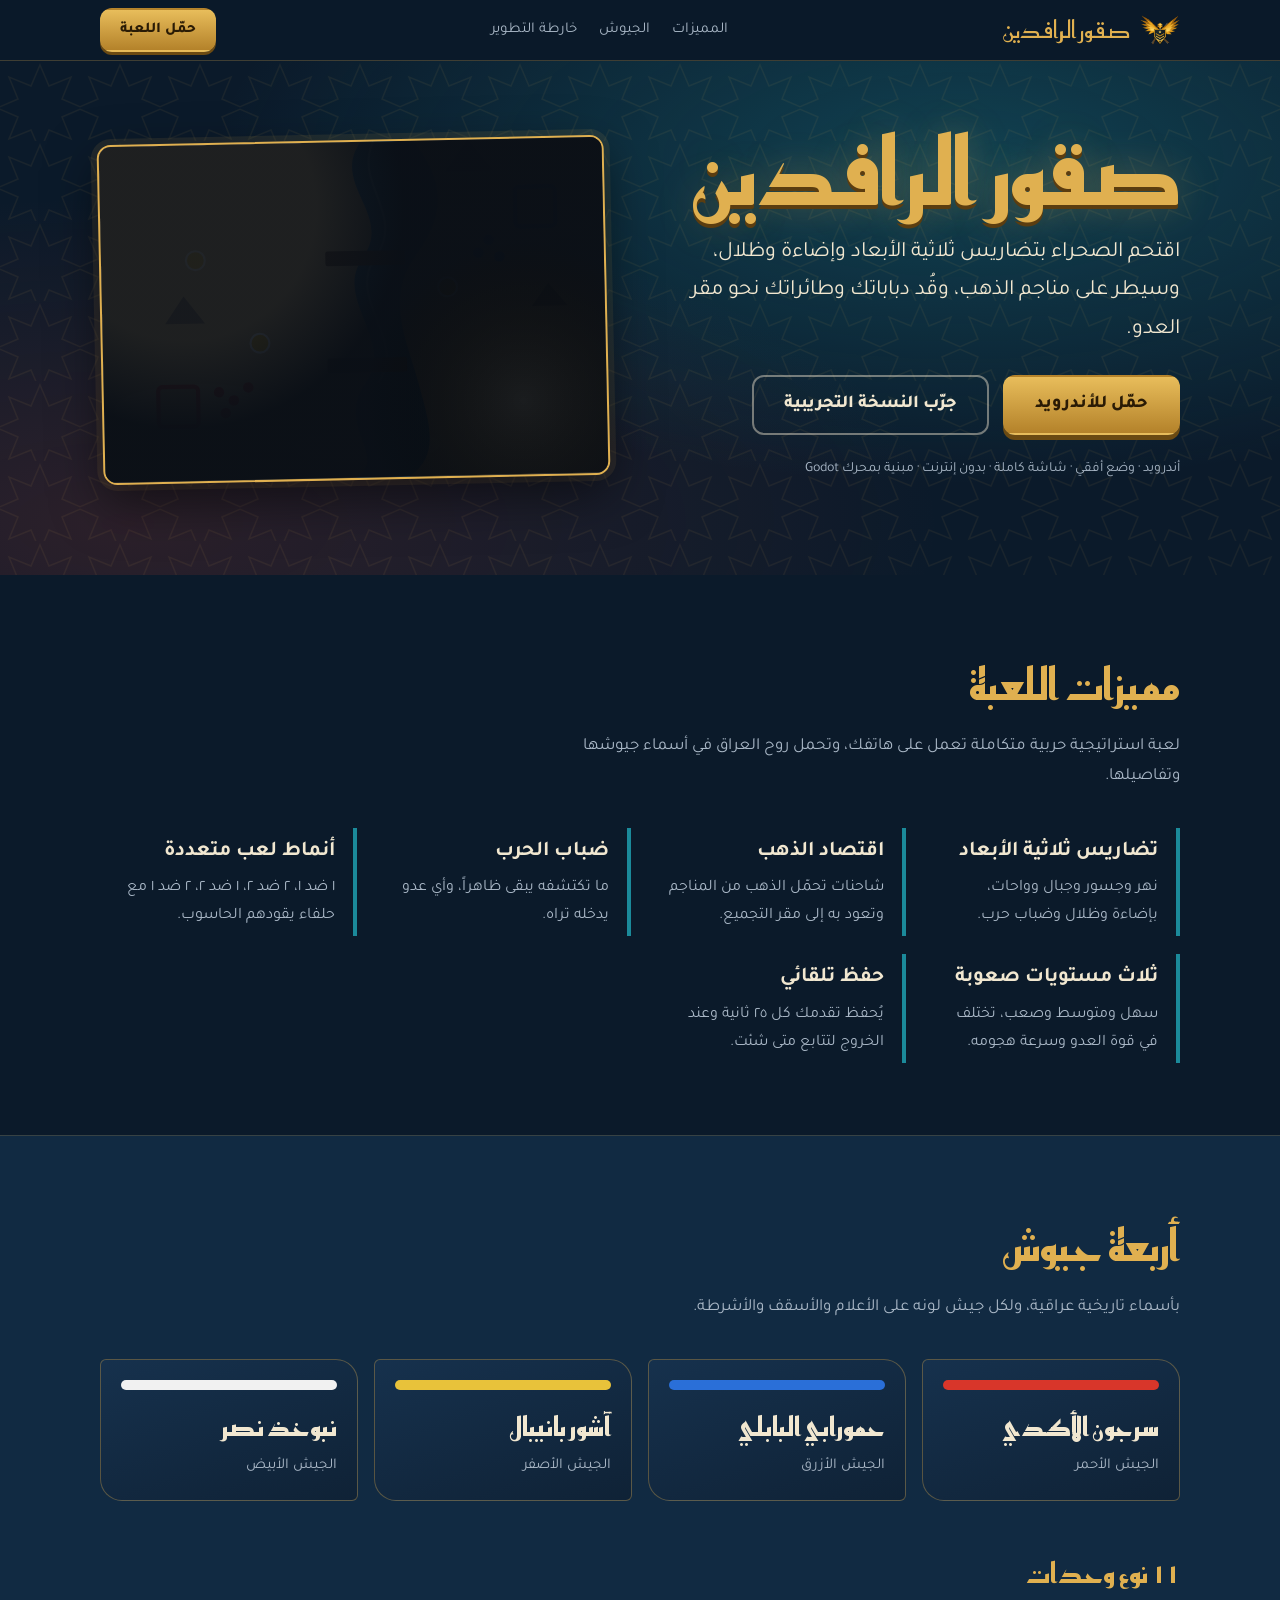
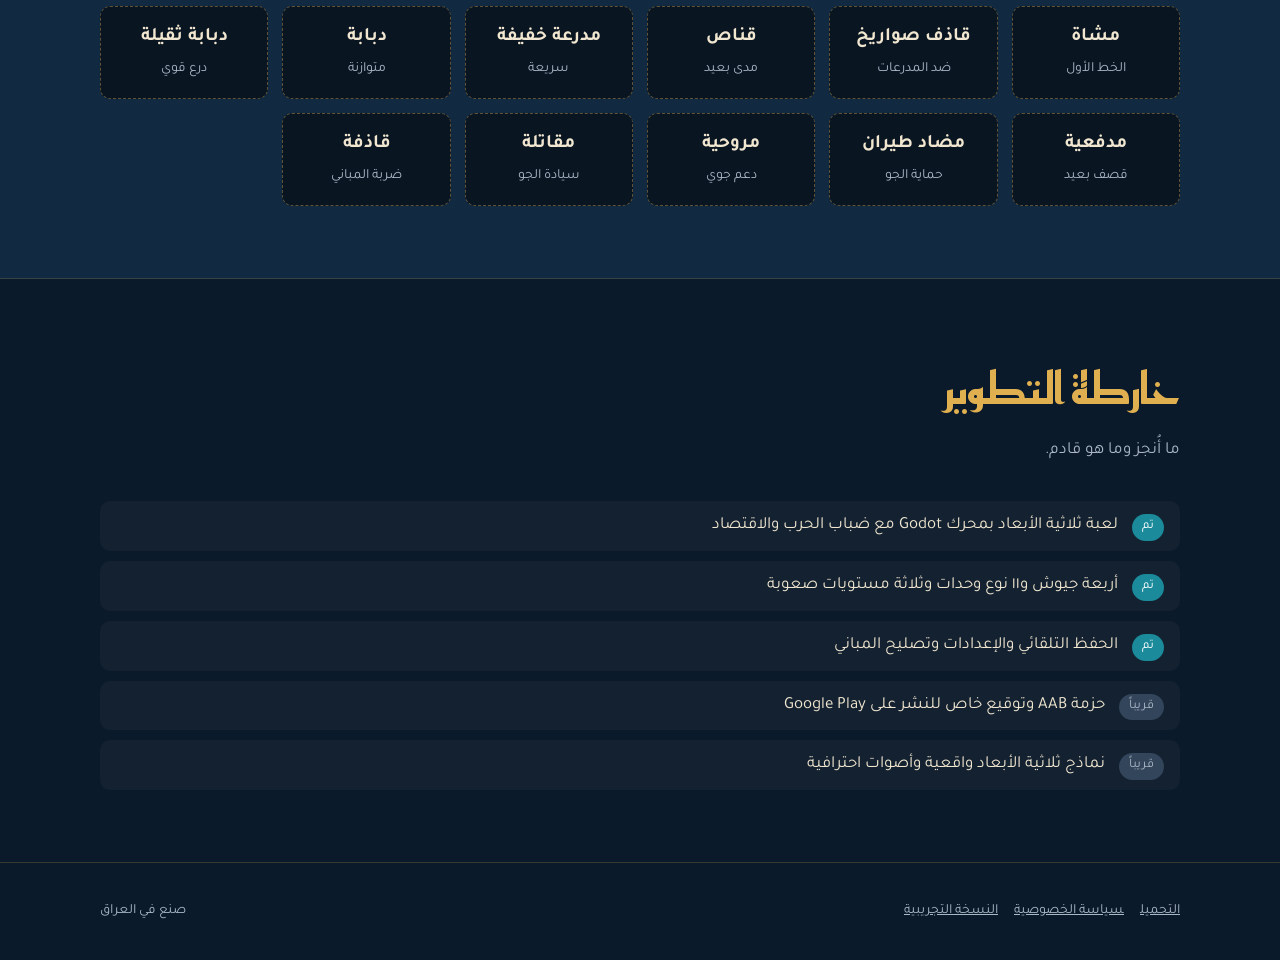
<file: docs/index.html>
<!doctype html>
<html lang="ar" dir="rtl">
<head>
<meta charset="utf-8">
<meta name="viewport" content="width=device-width,initial-scale=1">
<title>صقور الرافدين — لعبة استراتيجية حربية ثلاثية الأبعاد للهاتف</title>
<meta name="description" content="قُد جيشك، استولِ على مناجم الذهب، واكشف الخريطة بتقدّم قواتك. لعبة استراتيجية حربية بطابع عربي عراقي للهاتف.">
<meta name="theme-color" content="#0b1a2a">
<link rel="preconnect" href="https://fonts.googleapis.com">
<link rel="preconnect" href="https://fonts.gstatic.com" crossorigin>
<link href="https://fonts.googleapis.com/css2?family=Reem+Kufi:wght@700&family=Tajawal:wght@400;500;700;800&display=swap" rel="stylesheet">
<link rel="stylesheet" href="css/site.css">
</head>
<body>
<nav>
  <div class="wrap">
    <a class="brand" href="index.html">
      <img class="emblem" src="emblem.png" alt="" width="40" height="40">
      صقور الرافدين
    </a>
    <ul>
      <li><a href="#features">المميزات</a></li>
      <li><a href="#armies">الجيوش</a></li>
      <li><a href="#roadmap">خارطة التطوير</a></li>
    </ul>
    <a class="btn gold sm" href="download.html">حمّل اللعبة</a>
  </div>
</nav>

<header class="hero">
  <div class="wrap">
    <div>
      <h1>صقور الرافدين</h1>
      <p class="lead">اقتحم الصحراء بتضاريس ثلاثية الأبعاد وإضاءة وظلال، وسيطر على مناجم الذهب، وقُد دباباتك وطائراتك نحو مقر العدو.</p>
      <div class="cta">
        <a class="btn gold" href="download.html">حمّل للأندرويد</a>
        <a class="btn line" href="game/index.html">جرّب النسخة التجريبية</a>
      </div>
      <p class="meta">أندرويد · وضع أفقي · شاشة كاملة · بدون إنترنت · مبنية بمحرك Godot</p>
    </div>
    <div class="battle" role="img" aria-label="لقطة تخطيطية: نهر في الوسط وقاعدتان ومناجم ذهب وضباب يغطي الأطراف">
      <svg viewBox="0 0 480 320" xmlns="http://www.w3.org/2000/svg">
        <defs>
          <radialGradient id="fog" cx="0" cy="0" r="1" gradientUnits="userSpaceOnUse" gradientTransform="translate(80 60) scale(210)"><stop offset="0" stop-color="#0a0f16" stop-opacity="0"/><stop offset=".6" stop-color="#0a0f16" stop-opacity="0"/><stop offset="1" stop-color="#0a0f16" stop-opacity=".92"/></radialGradient>
          <radialGradient id="vis" cx="400" cy="250" r="150" gradientUnits="userSpaceOnUse"><stop offset="0" stop-color="#000" stop-opacity="0"/><stop offset="1" stop-color="#0a0f16" stop-opacity=".9"/></radialGradient>
        </defs>
        <rect width="480" height="320" fill="#d3b57e"/>
        <g fill="#e8d09a" opacity=".55"><ellipse cx="90" cy="250" rx="80" ry="22"/><ellipse cx="380" cy="80" rx="90" ry="20"/><ellipse cx="250" cy="290" rx="70" ry="16"/></g>
        <path d="M250 0c-30 40 30 70 0 110s30 80 0 120 20 70-10 90h50c30-20 20-50 10-90s-30-80 0-120 30-70 0-110z" fill="#2a6f98"/>
        <path d="M262 0c-20 40 30 70 0 110s30 80 0 120" fill="none" stroke="#9fd3e8" stroke-width="2" opacity=".5"/>
        <g fill="#6b4a2b"><rect x="214" y="104" width="76" height="14" rx="2"/><rect x="214" y="206" width="76" height="14" rx="2"/></g>
        <g fill="#8a7660"><path d="M330 30l22-30 24 30z"/><path d="M60 170l18-26 20 26z"/><path d="M410 160l16-22 18 22z"/></g>
        <g fill="#f0c030" stroke="#fff" stroke-width="2"><circle cx="150" cy="190" r="9"/><circle cx="330" cy="140" r="9"/><circle cx="90" cy="110" r="9" opacity=".6"/></g>
        <rect x="52" y="230" width="38" height="38" rx="4" fill="#c4a46c" stroke="#d8362a" stroke-width="4"/>
        <rect x="396" y="46" width="38" height="38" rx="4" fill="#c4a46c" stroke="#2a6fd8" stroke-width="4"/>
        <g fill="#d8362a"><circle cx="110" cy="236" r="5"/><circle cx="124" cy="244" r="5"/><circle cx="116" cy="256" r="5"/><circle cx="138" cy="232" r="5"/></g>
        <g fill="#2a6fd8"><circle cx="370" cy="96" r="5"/><circle cx="360" cy="108" r="5"/><circle cx="380" cy="112" r="5"/></g>
        <rect width="480" height="320" fill="url(#fog)"/>
        <rect width="480" height="320" fill="url(#vis)"/>
      </svg>
    </div>
  </div>
</header>

<section id="features">
  <div class="wrap">
    <h2>مميزات اللعبة</h2>
    <p class="intro">لعبة استراتيجية حربية متكاملة تعمل على هاتفك، وتحمل روح العراق في أسماء جيوشها وتفاصيلها.</p>
    <div class="feat">
      <article><h3>تضاريس ثلاثية الأبعاد</h3><p>نهر وجسور وجبال وواحات، بإضاءة وظلال وضباب حرب.</p></article>
      <article><h3>اقتصاد الذهب</h3><p>شاحنات تحمّل الذهب من المناجم وتعود به إلى مقر التجميع.</p></article>
      <article><h3>ضباب الحرب</h3><p>ما تكتشفه يبقى ظاهراً، وأي عدو يدخله تراه.</p></article>
      <article><h3>أنماط لعب متعددة</h3><p>١ ضد ١، ٢ ضد ٢، ١ ضد ٢، ٢ ضد ١ مع حلفاء يقودهم الحاسوب.</p></article>
      <article><h3>ثلاث مستويات صعوبة</h3><p>سهل ومتوسط وصعب، تختلف في قوة العدو وسرعة هجومه.</p></article>
      <article><h3>حفظ تلقائي</h3><p>يُحفظ تقدمك كل ٢٥ ثانية وعند الخروج لتتابع متى شئت.</p></article>
    </div>
  </div>
</section>

<section id="armies" class="alt">
  <div class="wrap">
    <h2>أربعة جيوش</h2>
    <p class="intro">بأسماء تاريخية عراقية، ولكل جيش لونه على الأعلام والأسقف والأشرطة.</p>
    <div class="armies">
      <div class="army"><div class="sw" style="background:#d8362a"></div><h3>سرجون الأكدي</h3><p>الجيش الأحمر</p></div>
      <div class="army"><div class="sw" style="background:#2a6fd8"></div><h3>حمورابي البابلي</h3><p>الجيش الأزرق</p></div>
      <div class="army"><div class="sw" style="background:#e8c23a"></div><h3>آشور بانيبال</h3><p>الجيش الأصفر</p></div>
      <div class="army"><div class="sw" style="background:#f1f1f1"></div><h3>نبوخذ نصر</h3><p>الجيش الأبيض</p></div>
    </div>
    <h2 style="margin-top:48px;font-size:28px">١١ نوع وحدات</h2>
    <div class="units">
      <div><b>مشاة</b><span>الخط الأول</span></div>
      <div><b>قاذف صواريخ</b><span>ضد المدرعات</span></div>
      <div><b>قناص</b><span>مدى بعيد</span></div>
      <div><b>مدرعة خفيفة</b><span>سريعة</span></div>
      <div><b>دبابة</b><span>متوازنة</span></div>
      <div><b>دبابة ثقيلة</b><span>درع قوي</span></div>
      <div><b>مدفعية</b><span>قصف بعيد</span></div>
      <div><b>مضاد طيران</b><span>حماية الجو</span></div>
      <div><b>مروحية</b><span>دعم جوي</span></div>
      <div><b>مقاتلة</b><span>سيادة الجو</span></div>
      <div><b>قاذفة</b><span>ضربة المباني</span></div>
    </div>
  </div>
</section>

<section id="roadmap">
  <div class="wrap">
    <h2>خارطة التطوير</h2>
    <p class="intro">ما أُنجز وما هو قادم.</p>
    <ul class="road">
      <li><em>تم</em> لعبة ثلاثية الأبعاد بمحرك Godot مع ضباب الحرب والاقتصاد</li>
      <li><em>تم</em> أربعة جيوش و١١ نوع وحدات وثلاثة مستويات صعوبة</li>
      <li><em>تم</em> الحفظ التلقائي والإعدادات وتصليح المباني</li>
      <li><em class="todo">قريباً</em> حزمة AAB وتوقيع خاص للنشر على Google Play</li>
      <li><em class="todo">قريباً</em> نماذج ثلاثية الأبعاد واقعية وأصوات احترافية</li>
    </ul>
  </div>
</section>

<footer>
  <div class="wrap">
    <div><a href="download.html">التحميل</a><a href="privacy.html">سياسة الخصوصية</a><a href="game/index.html">النسخة التجريبية</a></div>
    <div>صنع في العراق</div>
  </div>
</footer>
</body>
</html>
</file>
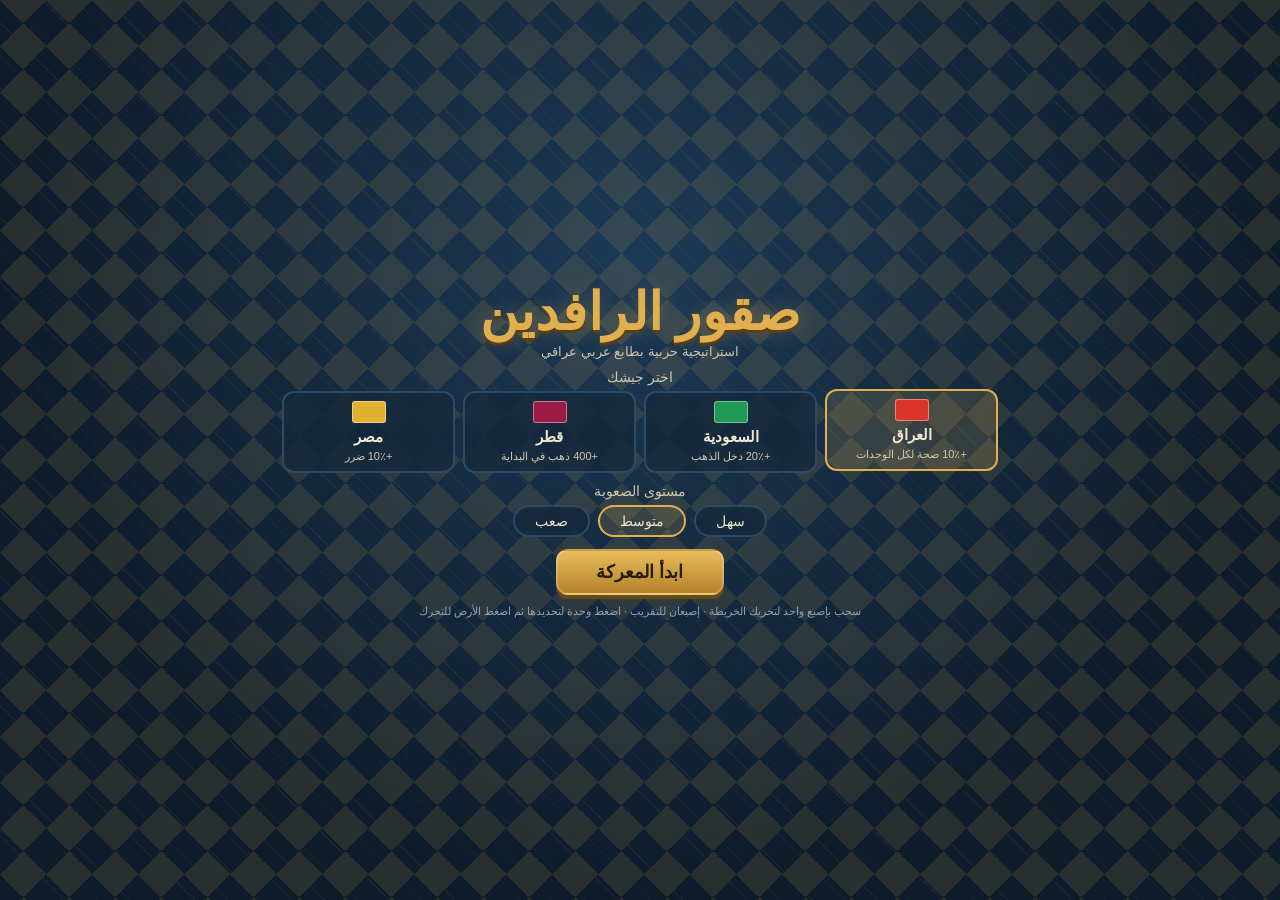
<file: docs/game/index.html>
<!doctype html>
<html lang="ar" dir="rtl">
<head>
<meta charset="utf-8">
<meta name="viewport" content="width=device-width,initial-scale=1,maximum-scale=1,user-scalable=no,viewport-fit=cover">
<meta name="mobile-web-app-capable" content="yes">
<meta name="apple-mobile-web-app-capable" content="yes">
<meta name="theme-color" content="#0d1b2a">
<title>صقور الرافدين</title>
<link rel="stylesheet" href="css/game.css">
</head>
<body>
<canvas id="c"></canvas>

<div id="hud" hidden>
  <div id="top">
    <span class="chip">💰 <b id="gold">0</b> <small id="inc"></small></span>
    <span class="chip">⛏ <b id="mines">0</b>/6</span>
    <span class="chip" id="time">00:00</span>
    <span class="chip hint" id="obj">دمّر مقر العدو</span>
  </div>
  <div id="sys">
    <button id="bPause" title="إيقاف">⏸</button>
    <button id="bSound" title="الصوت">🔊</button>
    <button id="bFull" title="شاشة كاملة">⛶</button>
  </div>
  <canvas id="mm" width="150" height="150"></canvas>
  <div id="tools">
    <button id="tAll" title="كل الجيش">👥<small>الجيش</small></button>
    <button id="tAtk" title="تحرك وهاجم">⚔<small>هجوم</small></button>
    <button id="tBox" title="تحديد بالإطار">▭<small>إطار</small></button>
    <button id="tBld" title="قائمة البناء">🏗<small>بناء</small></button>
  </div>
  <div id="panel"></div>
  <div id="toast"></div>
</div>

<div id="menu" class="screen">
  <div class="pattern"></div>
  <div class="box">
    <h1>صقور الرافدين</h1>
    <p class="sub">استراتيجية حربية بطابع عربي عراقي</p>
    <h3>اختر جيشك</h3>
    <div id="armies" class="grid"></div>
    <h3>مستوى الصعوبة</h3>
    <div id="diffs" class="row"></div>
    <button id="start" class="big">ابدأ المعركة</button>
    <p class="how">سحب بإصبع واحد لتحريك الخريطة · إصبعان للتقريب · اضغط وحدة لتحديدها ثم اضغط الأرض للتحرك</p>
  </div>
</div>

<div id="pause" class="screen" hidden>
  <div class="box small">
    <h2>إيقاف مؤقت</h2>
    <button id="bResume" class="big">متابعة</button>
    <button id="bQuit" class="ghost">العودة للقائمة</button>
  </div>
</div>

<div id="end" class="screen" hidden>
  <div class="box small">
    <h2 id="endT"></h2>
    <p id="endS"></p>
    <button id="bAgain" class="big">لعب مرة أخرى</button>
    <button id="bMenu" class="ghost">القائمة الرئيسية</button>
  </div>
</div>

<div id="rot" class="screen"><div class="box small"><div class="phone">📱</div><h2>أدر الهاتف بالعرض</h2><p>اللعبة تعمل بالوضع الأفقي فقط</p></div></div>

<script src="js/game.js"></script>
</body>
</html>
</file>
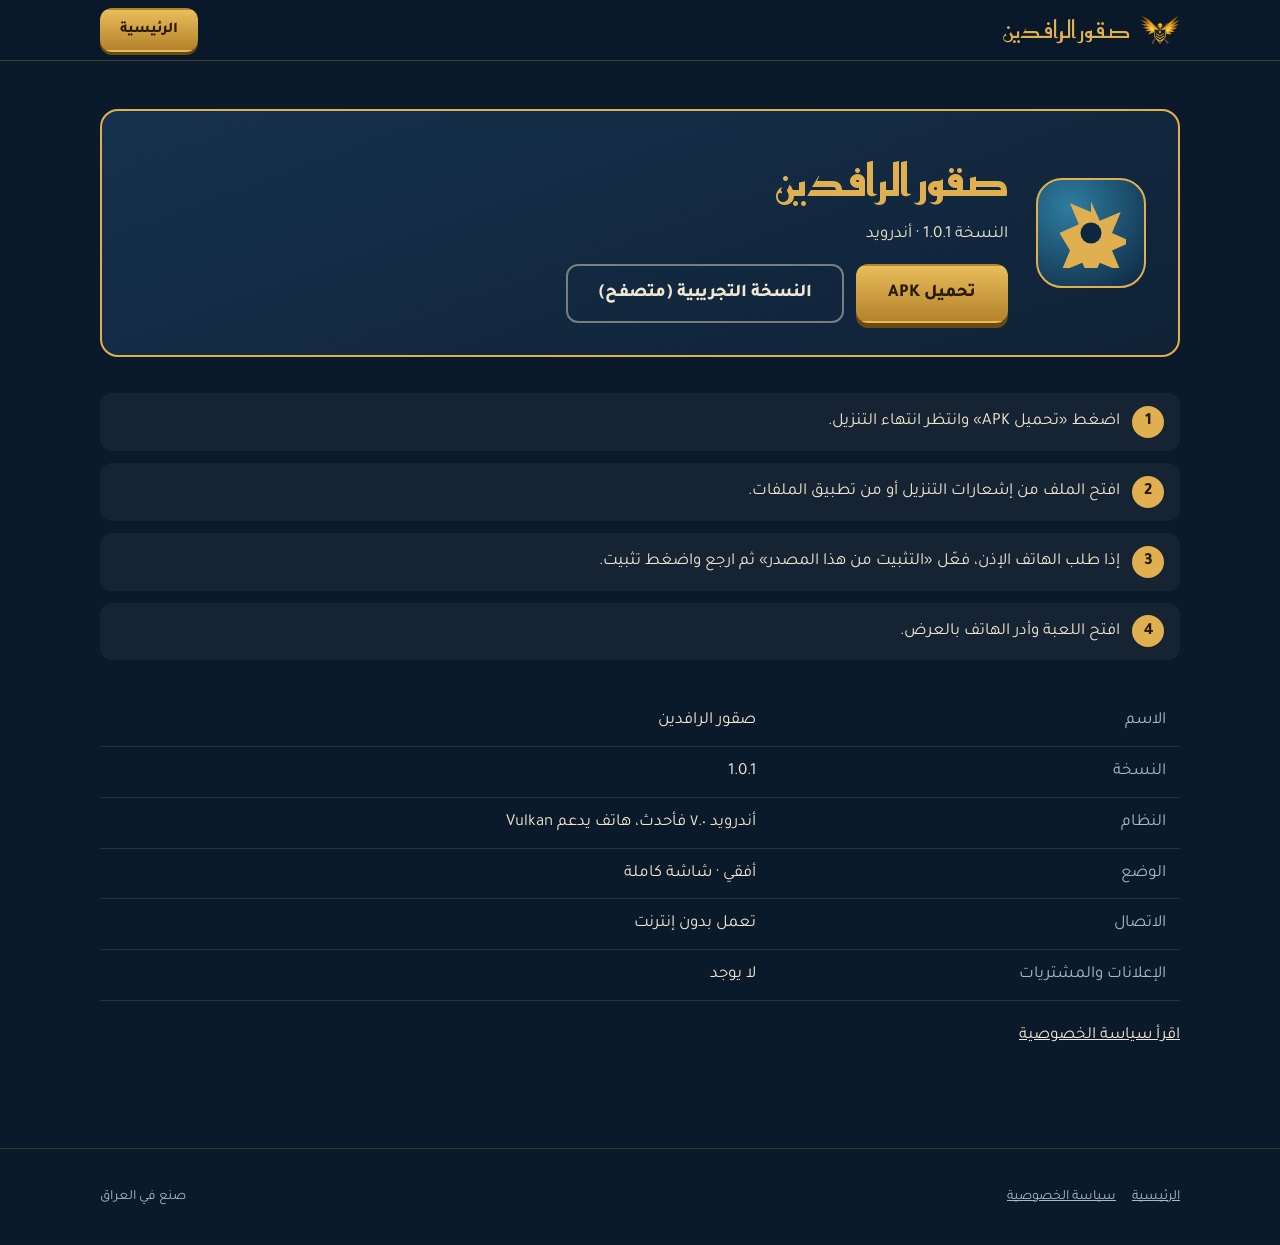
<file: docs/download.html>
<!doctype html>
<html lang="ar" dir="rtl">
<head>
<meta charset="utf-8">
<meta name="viewport" content="width=device-width,initial-scale=1">
<title>تحميل صقور الرافدين</title>
<meta name="description" content="حمّل لعبة صقور الرافدين لهاتف أندرويد أو العبها مباشرة من المتصفح.">
<meta name="theme-color" content="#0b1a2a">
<link href="https://fonts.googleapis.com/css2?family=Reem+Kufi:wght@700&family=Tajawal:wght@400;500;700;800&display=swap" rel="stylesheet">
<link rel="stylesheet" href="css/site.css">
</head>
<body>
<nav>
  <div class="wrap">
    <a class="brand" href="index.html">
      <img class="emblem" src="emblem.png" alt="" width="40" height="40">
      صقور الرافدين
    </a>
    <a class="btn gold sm" href="index.html">الرئيسية</a>
  </div>
</nav>

<main class="page">
  <div class="wrap">
    <div class="card">
      <div class="ic" aria-hidden="true"><svg viewBox="0 0 40 40"><path d="M20 2l5 11 12-5-5 12 11 5-11 5 5 12-12-5-5 11-5-11-12 5 5-12L2 20l11-5-5-12 12 5z" fill="#e0b050"/><circle cx="20" cy="20" r="6" fill="#0d2740"/></svg></div>
      <div>
        <h2>صقور الرافدين</h2>
        <div>النسخة 1.0.1 · أندرويد</div>
        <div class="row">
          <a id="apk" class="btn gold" href="#">تحميل APK</a>
          <a class="btn line" href="game/index.html">النسخة التجريبية (متصفح)</a>
        </div>
      </div>
    </div>

    <ol class="steps">
      <li>اضغط «تحميل APK» وانتظر انتهاء التنزيل.</li>
      <li>افتح الملف من إشعارات التنزيل أو من تطبيق الملفات.</li>
      <li>إذا طلب الهاتف الإذن، فعّل «التثبيت من هذا المصدر» ثم ارجع واضغط تثبيت.</li>
      <li>افتح اللعبة وأدر الهاتف بالعرض.</li>
    </ol>

    <table>
      <tr><td>الاسم</td><td>صقور الرافدين</td></tr>
      <tr><td>النسخة</td><td>1.0.1</td></tr>
      <tr><td>النظام</td><td>أندرويد ٧.٠ فأحدث، هاتف يدعم Vulkan</td></tr>
      <tr><td>الوضع</td><td>أفقي · شاشة كاملة</td></tr>
      <tr><td>الاتصال</td><td>تعمل بدون إنترنت</td></tr>
      <tr><td>الإعلانات والمشتريات</td><td>لا يوجد</td></tr>
    </table>
    <p><a href="privacy.html">اقرأ سياسة الخصوصية</a></p>
  </div>
</main>

<footer>
  <div class="wrap">
    <div><a href="index.html">الرئيسية</a><a href="privacy.html">سياسة الخصوصية</a></div>
    <div>صنع في العراق</div>
  </div>
</footer>

<script>
/* يبني رابط آخر إصدار تلقائياً عند الاستضافة على GitHub Pages: user.github.io/repo */
(function(){
  var a=document.getElementById('apk'),h=location.hostname,p=location.pathname.split('/').filter(Boolean);
  if(/\.github\.io$/.test(h)&&p[0]){
    a.href='https://github.com/'+h.split('.')[0]+'/'+p[0]+'/releases/latest/download/rafidain-hawks.apk';
  }else{
    a.href='#';a.addEventListener('click',function(e){e.preventDefault();alert('ارفع المشروع إلى GitHub وشغّل بناء أندرويد لتظهر هنا نسخة التحميل.');});
  }
})();
</script>
</body>
</html>
</file>
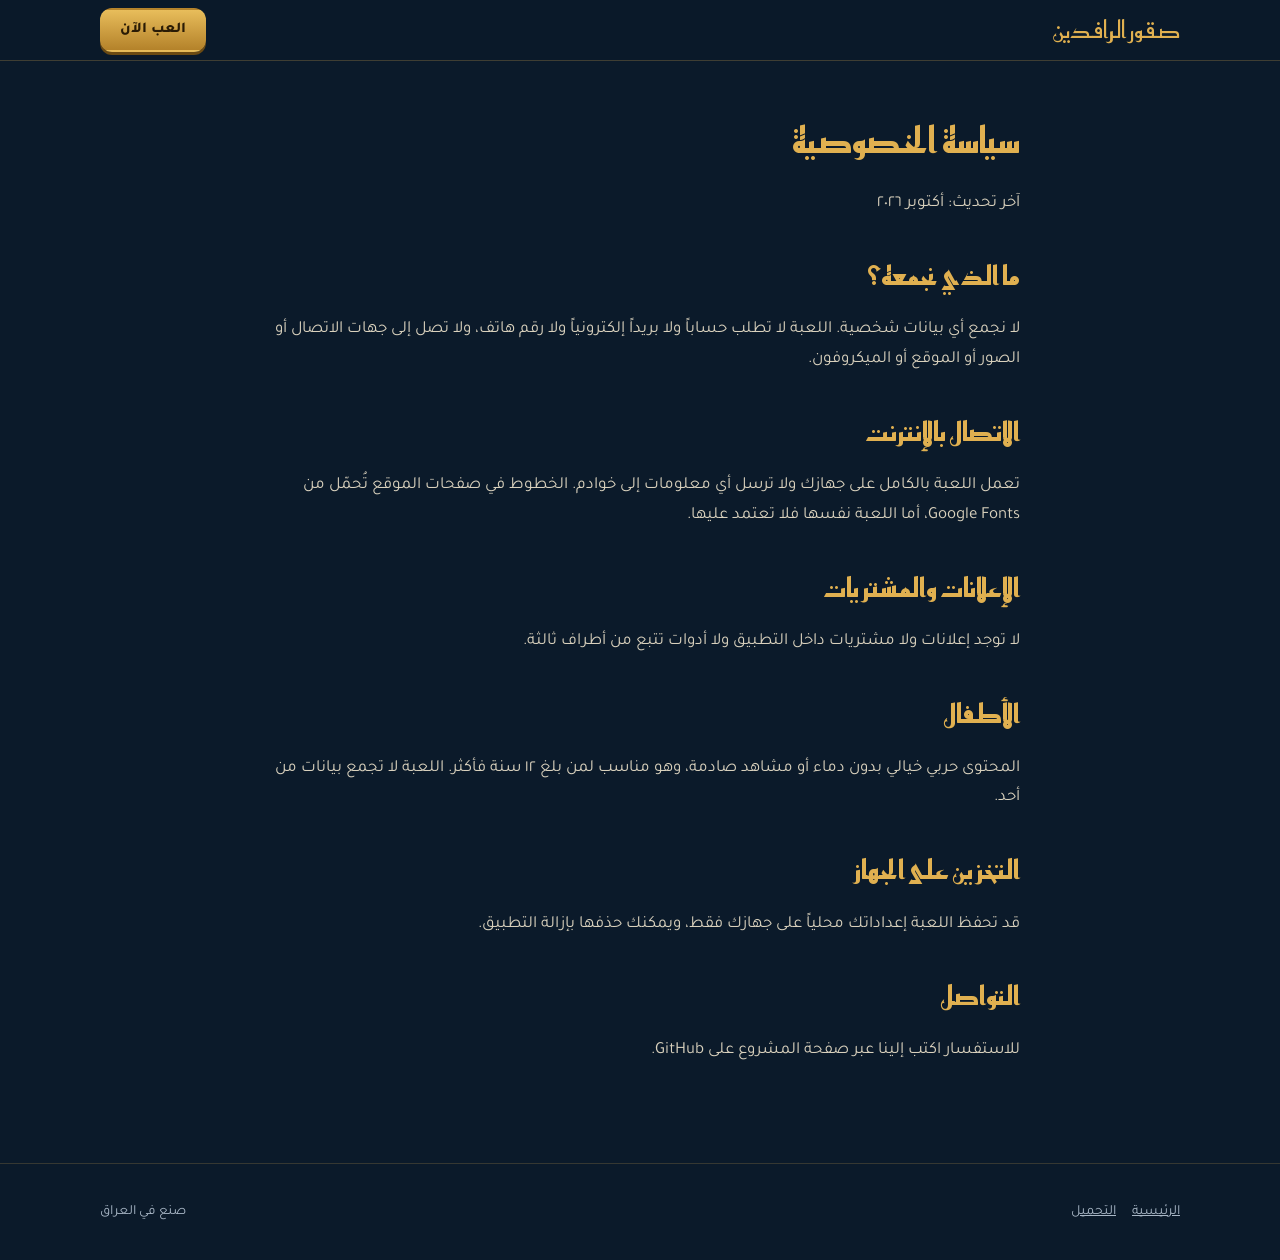
<file: docs/privacy.html>
<!doctype html>
<html lang="ar" dir="rtl">
<head>
<meta charset="utf-8">
<meta name="viewport" content="width=device-width,initial-scale=1">
<title>سياسة الخصوصية — صقور الرافدين</title>
<meta name="theme-color" content="#0b1a2a">
<link href="https://fonts.googleapis.com/css2?family=Reem+Kufi:wght@700&family=Tajawal:wght@400;500;700;800&display=swap" rel="stylesheet">
<link rel="stylesheet" href="css/site.css">
</head>
<body>
<nav>
  <div class="wrap">
    <a class="brand" href="index.html">صقور الرافدين</a>
    <a class="btn gold sm" href="game/index.html">العب الآن</a>
  </div>
</nav>
<main class="page">
  <div class="wrap prose" style="max-width:760px">
    <h2 style="margin-top:0;font-size:36px">سياسة الخصوصية</h2>
    <p>آخر تحديث: أكتوبر ٢٠٢٦</p>

    <h2>ما الذي نجمعه؟</h2>
    <p>لا نجمع أي بيانات شخصية. اللعبة لا تطلب حساباً ولا بريداً إلكترونياً ولا رقم هاتف، ولا تصل إلى جهات الاتصال أو الصور أو الموقع أو الميكروفون.</p>

    <h2>الاتصال بالإنترنت</h2>
    <p>تعمل اللعبة بالكامل على جهازك ولا ترسل أي معلومات إلى خوادم. الخطوط في صفحات الموقع تُحمّل من Google Fonts، أما اللعبة نفسها فلا تعتمد عليها.</p>

    <h2>الإعلانات والمشتريات</h2>
    <p>لا توجد إعلانات ولا مشتريات داخل التطبيق ولا أدوات تتبع من أطراف ثالثة.</p>

    <h2>الأطفال</h2>
    <p>المحتوى حربي خيالي بدون دماء أو مشاهد صادمة، وهو مناسب لمن بلغ ١٢ سنة فأكثر. اللعبة لا تجمع بيانات من أحد.</p>

    <h2>التخزين على الجهاز</h2>
    <p>قد تحفظ اللعبة إعداداتك محلياً على جهازك فقط، ويمكنك حذفها بإزالة التطبيق.</p>

    <h2>التواصل</h2>
    <p>للاستفسار اكتب إلينا عبر صفحة المشروع على GitHub.</p>
  </div>
</main>
<footer><div class="wrap"><div><a href="index.html">الرئيسية</a><a href="download.html">التحميل</a></div><div>صنع في العراق</div></div></footer>
</body>
</html>
</file>
<file: docs/css/site.css>
:root{--ink:#0b1a2a;--ink2:#112a42;--lapis:#17406b;--teal:#1b8a9a;--gold:#e0b050;--gold2:#b4822a;--sand:#f1e7d0;--mute:#a9b7c6;--brick:#c43a2b}
*{box-sizing:border-box}
html{scroll-behavior:smooth}
body{margin:0;background:var(--ink);color:var(--sand);font-family:"Tajawal","Cairo","Segoe UI",Tahoma,sans-serif;line-height:1.75;font-size:17px}
a{color:inherit}
img,svg{max-width:100%}
:focus-visible{outline:3px solid var(--gold);outline-offset:3px;border-radius:6px}
.wrap{width:min(1080px,100% - 40px);margin-inline:auto}
.display{font-family:"Reem Kufi","Cairo",serif;font-weight:700}

/* شريط التنقل */
nav{position:sticky;top:0;z-index:20;background:rgba(11,26,42,.9);backdrop-filter:blur(8px);border-bottom:1px solid rgba(224,176,80,.25)}
nav .wrap{display:flex;align-items:center;justify-content:space-between;height:60px}
.brand{font-family:"Reem Kufi",serif;font-size:24px;color:var(--gold);text-decoration:none;display:flex;align-items:center;gap:10px}
.brand svg{width:30px;height:30px}
nav ul{display:flex;gap:22px;list-style:none;margin:0;padding:0;font-size:15px}
nav ul a{text-decoration:none;color:var(--mute)}
nav ul a:hover{color:var(--sand)}
.btn{display:inline-block;padding:12px 30px;border-radius:12px;font-weight:800;text-decoration:none;font-size:18px;border:2px solid transparent;transition:transform .15s}
.btn:hover{transform:translateY(-2px)}
.btn.gold{background:linear-gradient(#e8bd5b,#b4822a);color:#2a1b05;box-shadow:0 5px 0 #6b4a12}
.btn.line{border-color:rgba(241,231,208,.45);color:var(--sand)}
.btn.sm{padding:7px 18px;font-size:15px;box-shadow:0 3px 0 #6b4a12}

/* البطل */
.hero{position:relative;overflow:hidden;padding:64px 0 80px;background:
radial-gradient(ellipse at 75% 20%,rgba(27,138,154,.35),transparent 55%),
radial-gradient(ellipse at 10% 90%,rgba(196,58,43,.18),transparent 50%),var(--ink)}
.hero:before{content:"";position:absolute;inset:0;opacity:.07;background:url("data:image/svg+xml,%3Csvg xmlns='http://www.w3.org/2000/svg' width='80' height='80'%3E%3Cpath d='M40 4l9 21 22-9-9 22 21 9-21 9 9 22-22-9-9 21-9-21-22 9 9-22-21-9 21-9-9-22 22 9z' fill='none' stroke='%23e0b050' stroke-width='1.5'/%3E%3C/svg%3E")}
.hero .wrap{position:relative;display:grid;grid-template-columns:1.05fr 1fr;gap:40px;align-items:center}
.hero h1{font-family:"Reem Kufi",serif;font-size:clamp(46px,9vw,92px);line-height:1.05;margin:0 0 12px;color:var(--gold);text-shadow:0 4px 0 #5b3d10,0 0 40px rgba(224,176,80,.3)}
.hero p.lead{font-size:clamp(18px,2.6vw,22px);color:var(--sand);max-width:30em;margin:0 0 26px}
.cta{display:flex;gap:14px;flex-wrap:wrap}
.meta{margin-top:22px;color:var(--mute);font-size:14px}
.battle{background:#0a1522;border:2px solid var(--gold);border-radius:14px;box-shadow:0 18px 50px rgba(0,0,0,.5),0 0 0 6px rgba(224,176,80,.1);overflow:hidden;transform:rotate(-1.2deg)}
.battle svg{display:block;width:100%;height:auto}

/* أقسام */
section{padding:72px 0}
section.alt{background:var(--ink2);border-block:1px solid rgba(224,176,80,.18)}
h2{font-family:"Reem Kufi",serif;font-size:clamp(30px,5vw,44px);margin:0 0 8px;color:var(--gold)}
.intro{color:var(--mute);max-width:36em;margin:0 0 36px}
.feat{display:grid;grid-template-columns:repeat(auto-fit,minmax(250px,1fr));gap:18px}
.feat article{border-inline-start:4px solid var(--teal);padding:6px 18px}
.feat h3{margin:0 0 4px;font-size:21px;color:var(--sand)}
.feat p{margin:0;color:var(--mute);font-size:16px}
.armies{display:grid;grid-template-columns:repeat(auto-fit,minmax(200px,1fr));gap:16px}
.army{background:linear-gradient(160deg,#16314d,#0f2236);border:1px solid rgba(224,176,80,.35);border-radius:6px 22px 6px 22px;padding:20px}
.army .sw{height:10px;border-radius:5px;margin-bottom:14px}
.army h3{margin:0;font-family:"Reem Kufi",serif;font-size:26px}
.army p{margin:4px 0 0;color:var(--mute);font-size:15px}
.units{display:grid;grid-template-columns:repeat(auto-fit,minmax(150px,1fr));gap:14px;margin-top:8px}
.units div{background:#0a1522;border:1px dashed rgba(224,176,80,.4);border-radius:10px;padding:14px;text-align:center}
.units b{display:block;font-size:19px}
.units span{font-size:14px;color:var(--mute)}
.road{list-style:none;margin:0;padding:0;display:grid;gap:10px}
.road li{display:flex;gap:14px;align-items:baseline;padding:10px 16px;border-radius:10px;background:rgba(255,255,255,.03)}
.road em{font-style:normal;font-size:13px;padding:2px 10px;border-radius:20px;background:var(--teal);color:#fff;white-space:nowrap}
.road em.todo{background:#33455a;color:var(--mute)}
footer{padding:36px 0;color:var(--mute);font-size:14px;border-top:1px solid rgba(224,176,80,.2)}
footer .wrap{display:flex;gap:18px;flex-wrap:wrap;justify-content:space-between}
footer a{margin-inline-end:16px}

/* التحميل والسياسة */
.page{padding:48px 0 80px}
.card{background:linear-gradient(160deg,#16314d,#0f2236);border:2px solid var(--gold);border-radius:18px;padding:32px;display:grid;grid-template-columns:auto 1fr;gap:28px;align-items:center}
.card .ic{width:110px;height:110px;border-radius:26px;background:radial-gradient(circle at 30% 25%,#2e7da0,#0d2740);border:2px solid var(--gold);display:grid;place-items:center}
.card .ic svg{width:70px;height:70px}
.card h2{margin:0}
.card .row{display:flex;gap:12px;flex-wrap:wrap;margin-top:14px}
.steps{margin:36px 0;padding:0;list-style:none;display:grid;gap:12px;counter-reset:s}
.steps li{counter-increment:s;padding:14px 18px 14px 18px;background:rgba(255,255,255,.04);border-radius:12px;position:relative;padding-inline-start:60px}
.steps li:before{content:counter(s);position:absolute;inset-inline-start:16px;top:50%;transform:translateY(-50%);width:32px;height:32px;border-radius:50%;background:var(--gold);color:#2a1b05;font-weight:800;display:grid;place-items:center}
table{width:100%;border-collapse:collapse;margin:20px 0}
td{padding:10px 14px;border-bottom:1px solid rgba(241,231,208,.12)}
td:first-child{color:var(--mute);width:38%}
.prose h2{font-size:26px;margin-top:34px}
.prose p,.prose li{color:#d9d1bd}

@media (max-width:820px){
 .hero .wrap{grid-template-columns:1fr}.battle{transform:none}
 nav ul{display:none}
 .card{grid-template-columns:1fr;text-align:center}.card .ic{margin-inline:auto}.card .row{justify-content:center}
}
@media (prefers-reduced-motion:reduce){html{scroll-behavior:auto}.btn{transition:none}}

.brand img.emblem{width:40px;height:40px}
@media (prefers-reduced-motion:reduce){.brand img.emblem{width:40px;height:40px}}
</file>
<file: docs/game/css/game.css>
:root{--ink:#0d1b2a;--ink2:#14283d;--gold:#e0b050;--sand:#f1e7d0;--teal:#1b8a9a;--red:#c43a2b;
--safe-t:env(safe-area-inset-top,0px);--safe-b:env(safe-area-inset-bottom,0px);--safe-l:env(safe-area-inset-left,0px);--safe-r:env(safe-area-inset-right,0px)}
*{box-sizing:border-box;-webkit-tap-highlight-color:transparent;-webkit-user-select:none;user-select:none}
html,body{margin:0;height:100%;overflow:hidden;background:#000;color:var(--sand);
font-family:"Tajawal","Cairo","Segoe UI",Tahoma,"Noto Sans Arabic",sans-serif;overscroll-behavior:none}
canvas#c{position:fixed;inset:0;width:100%;height:100%;touch-action:none;display:block}
[hidden]{display:none!important}
button{font:inherit;color:inherit;cursor:pointer;border:0}

#hud>*{position:fixed}
#top{top:calc(6px + var(--safe-t));left:50%;transform:translateX(-50%);display:flex;gap:6px;pointer-events:none}
.chip{background:rgba(13,27,42,.82);border:1px solid rgba(224,176,80,.55);border-radius:8px;padding:3px 10px;font-size:14px;white-space:nowrap}
.chip b{color:var(--gold);font-size:16px}
.chip small{color:#9fd3a0;font-size:11px}
.chip.hint{color:#cfc6ad;font-size:12px}
#sys{top:calc(6px + var(--safe-t));right:calc(8px + var(--safe-r));display:flex;gap:6px}
#sys button,#tools button{background:rgba(13,27,42,.85);border:1px solid rgba(224,176,80,.55);border-radius:10px;width:42px;height:42px;font-size:19px}
#tools{right:calc(8px + var(--safe-r));top:50%;transform:translateY(-50%);display:flex;flex-direction:column;gap:6px}
#tools button{height:50px;display:flex;flex-direction:column;align-items:center;justify-content:center;line-height:1;padding:2px}
#tools button small{font-size:10px;margin-top:2px;color:#cfc6ad}
#tools button.on{background:var(--teal);border-color:#fff}
#mm{left:calc(8px + var(--safe-l));bottom:calc(8px + var(--safe-b));width:128px;height:128px;border:2px solid var(--gold);border-radius:6px;background:#000;touch-action:none}
#panel{left:calc(150px + var(--safe-l));right:calc(62px + var(--safe-r));bottom:calc(8px + var(--safe-b));min-height:62px;display:flex;gap:6px;align-items:stretch;justify-content:flex-start;pointer-events:none}
#panel>*{pointer-events:auto}
.info{background:rgba(13,27,42,.88);border:1px solid rgba(224,176,80,.55);border-radius:10px;padding:6px 12px;display:flex;flex-direction:column;justify-content:center;min-width:92px}
.info b{font-size:15px}.info span{font-size:11px;color:#cfc6ad}
.act{background:linear-gradient(#1d3a57,#12263a);border:1px solid var(--gold);border-radius:10px;min-width:64px;padding:4px 8px;display:flex;flex-direction:column;align-items:center;justify-content:center;position:relative}
.act i{font-style:normal;font-size:22px;line-height:1}.act b{font-size:12px;font-weight:700}.act s{text-decoration:none;font-size:11px;color:var(--gold)}
.act.dis{opacity:.45;filter:grayscale(.6)}
.act em{position:absolute;top:-6px;left:-6px;background:var(--red);border-radius:9px;min-width:18px;height:18px;font-style:normal;font-size:11px;display:flex;align-items:center;justify-content:center}
.act em:empty{display:none}
#toast{top:44px;left:50%;transform:translateX(-50%);background:rgba(13,27,42,.92);border:1px solid var(--gold);border-radius:8px;padding:6px 14px;font-size:13px;opacity:0;transition:opacity .25s;pointer-events:none}
#toast.show{opacity:1}

.screen{position:fixed;inset:0;display:flex;align-items:center;justify-content:center;background:radial-gradient(ellipse at 50% 30%,#1c3a56 0%,#0d1b2a 70%);z-index:10;overflow:auto;padding:var(--safe-t) var(--safe-r) var(--safe-b) var(--safe-l)}
#pause,#end{background:rgba(5,10,18,.78)}
.pattern{position:absolute;inset:0;opacity:.13;pointer-events:none;
background:
conic-gradient(from 45deg at 50% 50%,transparent 0 25%,var(--gold) 0 50%,transparent 0 75%,var(--gold) 0) 0 0/46px 46px,
repeating-linear-gradient(45deg,transparent 0 22px,rgba(224,176,80,.5) 22px 23px)}
.box{position:relative;text-align:center;padding:14px 22px;max-width:760px;width:100%}
.box.small{max-width:340px;background:var(--ink2);border:2px solid var(--gold);border-radius:14px;padding:20px}
h1{margin:0;font-family:"Reem Kufi","Cairo","Tajawal",serif;font-size:clamp(30px,8vh,52px);color:var(--gold);text-shadow:0 3px 0 #5b3d10,0 0 22px rgba(224,176,80,.35);letter-spacing:.5px}
h2{margin:0 0 10px;color:var(--gold)}
h3{margin:10px 0 6px;font-size:14px;color:#cfc6ad;font-weight:500}
.sub{margin:2px 0 4px;color:#cfc6ad;font-size:13px}
.grid{display:grid;grid-template-columns:repeat(4,1fr);gap:8px}
.row{display:flex;gap:8px;justify-content:center}
.card{background:rgba(20,40,61,.85);border:2px solid #2d4a66;border-radius:12px;padding:8px 6px;transition:.15s}
.card .flag{width:34px;height:22px;border-radius:3px;margin:0 auto 5px;border:1px solid rgba(255,255,255,.4)}
.card b{display:block;font-size:15px}.card span{display:block;font-size:11px;color:#cfc6ad;margin-top:3px;line-height:1.35}
.card.on{border-color:var(--gold);background:rgba(224,176,80,.16);transform:translateY(-2px)}
.pill{background:rgba(20,40,61,.85);border:2px solid #2d4a66;border-radius:20px;padding:6px 20px;font-size:14px}
.pill.on{border-color:var(--gold);background:rgba(224,176,80,.16)}
.big{margin-top:12px;background:linear-gradient(#e8bd5b,#b4822a);color:#2a1b05;font-weight:800;font-size:18px;padding:10px 38px;border-radius:12px;border:2px solid #fff3;box-shadow:0 4px 0 #6b4a12}
.big:active{transform:translateY(2px);box-shadow:0 2px 0 #6b4a12}
.ghost{margin-top:10px;background:transparent;border:1px solid #fff4;border-radius:10px;padding:8px 22px;font-size:14px}
.how{margin:10px 0 0;font-size:11px;color:#8fa3b5}
#rot{display:none;z-index:99;background:#0d1b2a}
.phone{font-size:56px;animation:tilt 1.6s ease-in-out infinite}
@keyframes tilt{0%,30%{transform:rotate(0)}60%,100%{transform:rotate(-90deg)}}
@media (orientation:portrait){#rot{display:flex}}
@media (max-height:420px){.box{padding:6px 14px}h3{margin:6px 0 4px}.big{margin-top:8px;padding:7px 30px;font-size:16px}.how{display:none}.card span{font-size:10px}}
@media (prefers-reduced-motion:reduce){.phone{animation:none}}
</file>
